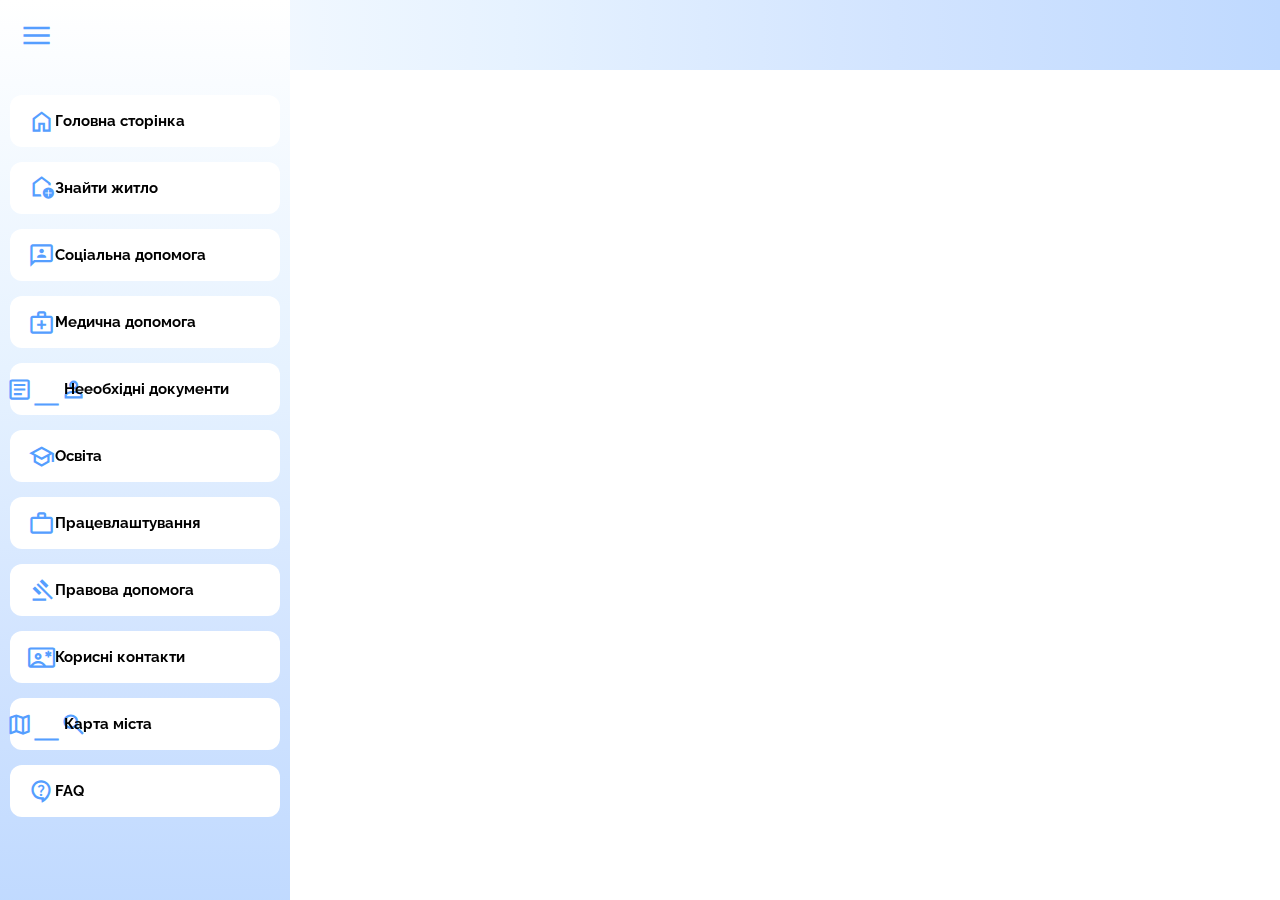
<file: index.html>
<!DOCTYPE html>
<html lang="en">
<head>
  <meta charset="UTF-8">
  <meta name="viewport" content="width=device-width, initial-scale=1.0">
  <title>Project VPO</title>
  <link rel="stylesheet" href="style.css">
  
  <link rel="stylesheet" href="https://fonts.googleapis.com/css2?family=Material+Symbols+Outlined" />


  <link rel="preconnect" href="https://fonts.googleapis.com">
  <link rel="preconnect" href="https://fonts.gstatic.com" crossorigin>
  <link href="https://fonts.googleapis.com/css2?family=Raleway:ital,wght@0,100..900;1,100..900&display=swap" rel="stylesheet">

  
</head>
<body>
  
  <header>
    <div class="header">
    </div>
  </header>


  <div class="sidebar">

    <span class="material-symbols-outlined burger_menu">
    menu
    </span>

    <a id="nav1"> 
      <div class="sidebar-item">
        <span class="material-symbols-outlined home">
        home
        </span>
        <div class="label">
          <p class="p">Головна сторінка</p>
        </div>
        
    </div>
    </a>

    <a id="nav2"> 
      <div class="sidebar-item">
        <span class="material-symbols-outlined">
        add_home
        </span>
        <div class="label">
          <p class="p">Знайти житло</p>
        </div>
        
    </div>
    </a>


    <a id="nav3"> 
      <div class="sidebar-item">
        <span class="material-symbols-outlined">
        3p
        </span>
        <div class="label">
          <p class="p">Соціальна допомога</p>
        </div>
        
    </div>
    </a>
    
    <a id="nav4"> 
      <div class="sidebar-item">
        <span class="material-symbols-outlined">
        medical_services
        </span>
        <div class="label">
          <p class="p">Медична допомога</p>
        </div>
        
    </div>
    </a>

    <a id="nav5"> 
      <div class="sidebar-item">
        <span class="material-symbols-outlined">
        article_person
        </span>
        <div class="label">
          <p class="p">Нееобхідні документи</p>
        </div>
        
    </div>
    </a>

    <a id="nav6"> 
      <div class="sidebar-item">
        <span class="material-symbols-outlined">
        school
        </span>
        <div class="label">
          <p class="p">Освіта</p>
        </div>
        
    </div>
    </a>

    <a id="nav7"> 
      <div class="sidebar-item">
        <span class="material-symbols-outlined">
        work
        </span>
        <div class="label">
          <p class="p">Працевлаштування</p>
        </div>
        
    </div>
    </a>

    <a id="nav8"> 
      <div class="sidebar-item">
        <span class="material-symbols-outlined">
        gavel
        </span>
        <div class="label">
          <p class="p">Правова допомога</p>
        </div>
        
    </div>
    </a>

    <a id="nav9"> 
      <div class="sidebar-item">
        <span class="material-symbols-outlined">
        contact_emergency
        </span>
        <div class="label">
          <p class="p">Корисні контакти</p>
        </div>
        
    </div>
    </a>

    <a id="nav10"> 
      <div class="sidebar-item">
        <span class="material-symbols-outlined">
        map_search
        </span>
        <div class="label">
          <p class="p">Карта міста</p>
        </div>
        
    </div>
    </a>

    <a id="nav11"> 
      <div class="sidebar-item">
        <span class="material-symbols-outlined">
        contact_support
        </span>
        <div class="label">
          <p class="p">FAQ</p>
        </div>
        
    </div>
    </a>
    
</div>

</body>
</html>
</file>
<file: style.css>
/*#region Reset & Global*/
body, body * {
  transition: background-color .50s ease,
              color .50s ease,
              border-color .50s ease,
              box-shadow .50s ease,
              fill .50s ease,
              stroke .50s ease;
}

body {
  margin: 0;
  padding: 0;
  font-family: "Raleway", sans-serif;
  box-sizing: border-box;
  min-height: 100vh;
  width: 100%;
  overflow-x: hidden;
}
html {
  scroll-behavior: smooth;
}
#map {
  scroll-margin-top: 150px;
}
/*#endregion*/

.chatbot-container {
  position: fixed ;
  bottom: 40px ;
  right: 40px ;
  z-index: 999999;
  width: 40px;
  height: 40px ;
  background-color: none ;
  display: flex;
  justify-content: center;
  align-items: center;

}


.chatbot-corner {
  width: 100% ;
  height: 100% ;
  border-radius: 50% ;
  background-color: #343434 ;
  border: none ;
  cursor: pointer ;
  position: relative ;

  display: flex;
  justify-content: center;
  align-items: center;
  padding: 0;
  transition: all 0.3s ease-in-out;
}


.chatbot-corner::after {
  content: '';
  position: absolute;
  height: 120%;
  width: 120%;
  border-radius: 1000px;
  background-image: linear-gradient(to bottom , #008cff, #e100ff);
  z-index: -1;
}

.chatbot-corner:hover {
  box-shadow: 20px 0 100px #008cff, -20px 0 100px #e100ff;
  z-index: 0;

}

.chatbot-corner:hover  .chatbot {
  color: #ffffff;
}

.chatbot { 
  margin: 0 !important;
  /* color: #1a40fc; */
  color: white;
}





/*#region Header*/
.sidebar a,
.sidebar_mobile a {
  text-decoration: none !important;
  color: inherit;
}


header {
  display: flex;
  position: fixed;
  top: 0;
  left: 0;
  width: 100%;
  height: 70px;
  z-index: 1001 !important;
  transition: all 0.3s ease-in-out;
  transform: translateY(0);
}

.header-sign-container .header-p {
  color: #559EFF;   
}

.header {
  min-width: 100%;
  height: 100%;
  background: linear-gradient( to left,rgb(191, 217, 255) 0%,rgb(210, 228, 255) 30%,rgb(230, 242, 255) 60%, rgb(245, 250, 255) 85%,#ffffff 100%);
  position: relative;
  transition: all 0.3s ease-in-out;
  
}

.header_hide {
  transform: translateY(-100%);
}


.header-sign-container {
  position: absolute;
  left: 20%;
  top: 15px;
  display: flex;
  flex-direction: column;
  justify-content: center;
  align-items: flex-start;
}

.header-sign-container p, .header-sign-container h3 {
  margin: 0;
  padding: 0;
  color: white;
}

.header-sign-container p {
  font-size: 13px;
  font-weight: normal;
  margin-left: 40px;
}

.header-sign-container h3 {
  font-size: 24px;
  font-weight: bold;
  margin-bottom: 2px;
  color: blue;
}
.header-sign .blue {
  color: #007BFF; 
}

.header-sign .yellow {
  color: #FFD700; 
}

.account {
  width: 40px;
  height: 40px;
  position: absolute;
  right: 15px;
  top: 15px;
  display: flex;
  align-items: center;
  justify-content: center;
  cursor: pointer;
  background-color: white;
  border-radius: 50%;
  color : #559EFF;
}

.ai-chatbot-icon-container {
  position: absolute;
  top: 15px;
  right: 75px;
  width: 40px;
  height: 40px;
  border-radius: 50%;
  background: #2196F3;     
  display: flex;
  align-items: center;
  justify-content: center;
  box-shadow: 0 2px 6px rgba(0,0,0,.2);
}

.ai-chatbot-icon-container img {
  width: 70%;          
  height: 70%;
  object-fit: contain; 
  display: block;
}

.ai-chatbot-icon {
  font-size: 22px !important;
  color: white;
  margin: 0 !important;
}

.language-container {
  position: absolute;
  top: 15px;
  right: 135px;
  width: 40px;
  height: 40px;
  display: flex;
  flex-direction: column;
  align-items: center;
  justify-content: center;
  z-index: 2; 
}

.language-container-mobile {
  width: 60px;
  height: 30px;
  margin-left: 10px;
  display: flex;
  flex-direction: row;
  align-items: center;
  justify-content: center;
  z-index: 1001; 
}

.language-container p {
  margin: 4px;
  font-size: 12px;
  color: white;
  cursor: pointer;
  font-weight: bold;
  padding: 2px 8px;
  border-radius: 12px;
}

.language-container-mobile p {
  margin: 4px;
  font-size: 12px;
  color: black;
  cursor: pointer;
  font-weight: bold;
  padding: 2px 8px;
  border-radius: 12px;
}

.language-container-mobile p.active {
  background-color: #559EFF;
  color: #ffffff;
}

.label-mobile p {
  margin: 0;
  font-size: 14px;
  color: black;
  cursor: default;
  font-weight: bold;
}


.active {
  text-decoration: underline;
}

.searchbar {
  position: absolute;
  top: 15px;
  height: 40px;
  border-radius: 20px;
  background-color: white;
  display: flex;
  align-items: center;
  justify-content: space-between;
  padding: 5px 20px;
  box-sizing: border-box;
  cursor: pointer;
  transition: width 0.2s ease, box-shadow 0.15s ease; 
  left: auto;
  right: 280px;
  width: 300px;
  z-index: 1;
}

.searchbar:hover {
    width: calc(300px + 50px);
    box-shadow: 0 0 5px rgba(0, 0, 0, 0.2);
  }


input{
  border: none;
  outline: none;
  width: 80%;
  height: 80%;
  cursor: text;
}

.account_icon {
  margin: 0 !important;
}
/*#endregion*/

/*#region Mobile Search*/
.search_icon_mobile {
  display: none !important;
}

.mobile_search_container {
  width: 100%;
  height: 70px;
  position: fixed;
  top: -70px;
  left: 0;
  z-index: 999;
  background-color: #fff;
  transition: all 0.25s ease-in-out;
}

.mobile_search_container_active {
  top: 70px;
}

.searchbar_mobile {
  position: absolute;
  left: 50%;
  top: 15px;
  transform: translateX(-50%);
  width: 80%;
  height: 40px;
  border-radius: 20px;
  border: 2px solid #559EFF;
  background-color: white;
  display: flex;
  align-items: center;
  justify-content: space-between;
  padding: 5px 20px;
  box-sizing: border-box;
  cursor: pointer;
  transition: all 0.2s ease;
}
.searchbar_mobile_input {
  cursor: text;
  color: #559EFF;
}
.close_mobile_search {
  position: absolute;
  left: -35px;
  font-size: 25px !important;
  color: rgb(255, 255, 255);
  cursor: pointer;
  margin-left: 0 !important;
}

.close_mobile_search:hover {
  color: rgb(221, 221, 221);
}
/*#endregion*/

/*#region Sidebar*/
.sidebar {
  position: fixed;
  z-index: 1002;
  width: 60px;
  min-height: 100vh;
  background: linear-gradient( to top,rgb(191, 217, 255) 0%,rgb(210, 228, 255) 30%,rgb(230, 242, 255) 60%, rgb(245, 250, 255) 85%,#ffffff 100%);
  top: 0;
  left: 0;
  transition: width .6s cubic-bezier(.22,1,.36,1);

  padding: 10px; 

}

.sidebar:hover {
  width: 270px;
}

.sidebar:hover .sidebar-item {
  justify-content: flex-start;
}
.sidebar-item.active{
  background-color: #EEF5FF;
  outline: 2px solid #559EFF;
  outline-offset: -2px;
  border-radius: 12px;
}


.sidebar-item.active .label p{
  color: #559EFF;
  text-decoration: none;
}


.sidebar-item.active .material-symbols-outlined{
  color: #559EFF;
}



.sidebar .material-symbols-outlined{
  margin-left: 6px !important;
  width: 40px;
  height: 40px;
  display: flex;
  align-items: center;
  justify-content: center;
}

.sidebar .sidebar-item{
  justify-content: flex-start;
}

.sidebar .label{
  opacity: 0;
  max-width: 0;
  overflow: hidden;
  transform: translateX(-18px);
  transition:
    max-width .6s cubic-bezier(.22,1,.36,1),
    opacity  .35s ease,
    transform .6s cubic-bezier(.22,1,.36,1);
  will-change: max-width, opacity, transform;
}

.sidebar:hover .label{
  opacity: 1;
  max-width: 260px;
  transform: translateX(0);
}
.sidebar .material-symbols-outlined{
  margin-left: 6px;
  width: 40px;
  height: 40px;
  display: flex;
  align-items: center;
  justify-content: center;
}
/*#endregion*/

/*#region Mobile Sidebar*/
.sidebar_mobile {
  position: fixed;
  z-index: 1000;
  width: 200px;
  height: calc(100vh+100px);
  overflow-y: auto;
  background: linear-gradient( to top,rgb(191, 217, 255) 0%,rgb(210, 228, 255) 30%,rgb(230, 242, 255) 60%, rgb(245, 250, 255) 85%,#ffffff 100%);

  top: 0;
  left: 0;
  bottom: 0 !important;
  transition: all 0.2s ease-in-out;
  padding: 10px;
  padding-top: 100px;
  padding-bottom: 0px !important;
  transform: translateX(-100%);
}

.sidebar_mobile_active {
  transform: translateX(0%);
}
/*#endregion*/

/*#region Icons & Menu*/
.material-symbols-outlined {
  font-size: 27px !important;
  transition: all 0.1s ease-in-out;
  margin-left: 10px;
}

.burger_menu {
  color: #559EFF;
  font-size: 35px !important;
  cursor: pointer;
  margin-left: 12px;
  margin-top: 5px;
  margin-bottom: 40px;
  transition: all 0.15s ease-in-out;
}

.burger_menu:hover {
  color: #fff;
}

.burger_menu_mobile {
  color: white;
  font-size: 35px !important;
  cursor: pointer;
  margin-left: 22px;
  margin-top: 15px;
  margin-bottom: 40px;
  transition: all 0.15s ease-in-out;
}

.burger_menu_mobile:hover {
  color: #fff;
}
/*#endregion*/

/*#region Sidebar Items*/
.sidebar-item {
  display: flex;
  align-items: center;
  justify-content: flex-start;
  flex-wrap: nowrap;
  flex-direction: row;
  gap: 18px;
  padding: 6px 10px;
  cursor: pointer;

  background-color: #fff;
  color: #559EFF;

  border-radius: 12px;          
  text-decoration: none;      

  height: 40px;
  min-width: 40%;
  margin-bottom: 15px;

  transition: all 0.2s ease-in-out;
}


.search_icon {
  font-size: 22px !important;
}

.label {
  display: inline-flex;
  opacity: 0;
  white-space: nowrap;
  transition: all 0.2s ease-in-out;
}

.label p {
  margin: 0;
  font-size: 15px;
  color: rgb(0, 0, 0);
  white-space: nowrap;
  font-weight: bold;

  text-decoration: none;       
  transition: color 0.2s ease, text-decoration 0.2s ease;
}


.sidebar:hover .label {
  transform: translateX(-20px); 
  animation: fadeInLeft 0.2s forwards;
  flex-wrap: nowrap;
  flex-direction: row;
  align-items: center;
  justify-content: flex-start;
  width: 100%;
  height: 100%;
}

.sidebar-item img {
  justify-self: center;
  margin-left: 1px;
}

.sidebar-item:hover .label p,
.sidebar-item:hover .material-symbols-outlined {
  color: #559EFF;
}

.sidebar-item:hover {
  background-color: #E8F1FB;         
  border-radius: 12px;
}


.sidebar-item:hover .label p {
  color: #559EFF;
  text-decoration: underline;
}

.sidebar-item:hover .material-symbols-outlined {
  color: #559EFF;
}

/*#endregion*/

/*#region navigation*/
#nav1 {
  animation: nav1Appear 0.5s forwards;
  animation-delay: 0.5s;
}

#nav2 {
  animation: nav1Appear 0.5s forwards;
  animation-delay: 0.7s;
}

#nav3 {
  animation: nav1Appear 0.5s forwards;
  animation-delay: 0.9s;
}

#nav4 {
  animation: nav1Appear 0.5s forwards;
  animation-delay: 1.1s;
}

#nav5 {
  animation: nav1Appear 0.5s forwards;
  animation-delay: 1.3s;
}

#nav6 {
  animation: nav1Appear 0.5s forwards;
  animation-delay: 1.5s;
}

#nav7 {
  animation: nav1Appear 0.5s forwards;
  animation-delay: 1.7s;
}

#nav8 {
  animation: nav1Appear 0.5s forwards;
  animation-delay: 1.9s;
}

#nav9 {
  animation: nav1Appear 0.5s forwards;
  animation-delay: 2.1s;
}

#nav10 {
  animation: nav1Appear 0.5s forwards;
  animation-delay: 2.3s;
}

#nav11 {
  animation: nav1Appear 0.5s forwards;
  animation-delay: 2.5s;
}
/*#endregion*/

 main {

  margin-top: 70px;  
  margin-left: 80px; 
  background-color: #ffffff;
  min-height: calc(100vh - 70px);
  box-sizing: border-box;
  
  padding: 50px;

  display: flex;
  flex-direction: column;
  flex-wrap: wrap;
  justify-content: flex-start;
  align-items: center;
  gap: 50px;
  overflow: hidden !important;
}


/*#region section1-general*/
.section1-general {
  display: flex;
  justify-content: center; 
  align-items: center;   
  gap: 40px;                      
  padding: 24px 32px;
  background: linear-gradient( to right,rgb(191, 217, 255) 0%,rgb(210, 228, 255) 30%,rgb(230, 242, 255) 60%, rgb(245, 250, 255) 85%,#ffffff 100%);
  box-shadow: 0 5px 8px rgba(0,0,0,0.12);
  border: 2px solid #AACCFF;
  border-radius: 12px;
  box-shadow: 0 2px 8px rgba(0,0,0,0.12);
  width: 90%;
  z-index: 1;
}
.map-section{
  width: 100%;
  display: flex;
  justify-content: center;
  margin-top: 40px;
  margin-bottom: 40px;
}

.map-wrap{
  width: 90%;               
  max-width: 1100px;         
  height: 320px;

  border-radius: 20px;
  overflow: hidden;
  background: #fff;

  box-shadow:
    0 8px 20px rgba(0,0,0,.15),
    0 0 0 1px rgba(85,158,255,.15);

  position: relative;
}

.map-iframe{
  width: 100%;
  height: 100%;
  border: 0;
  display: block;
}

.section2-card { 
   display: flex;
  justify-content: center; 
  align-items: center; 
  flex-wrap: wrap;  
  gap: 40px;                      
  padding: 24px 32px;
  background: #E8F1FB;
  border-radius: 12px;
  box-shadow: 0 2px 8px rgba(0,0,0,0.12);
  width: 50%;
  overflow: hidden !important;
  
}

.section2-card:hover {
  box-shadow: 0 10px 16px rgba(0,0,0,0.2);
  
}

.card-left, .card-right {
  flex: 1;
  padding: 0;
  display: flex;
  flex-direction: column;
  align-items: center;
  text-align: center;
  justify-content: flex-start;
  height: 100% !important;
  width: 100% !important;
  gap: 30px;
}


.section2-card-blue {
  background: white;
  color: black;
  border: 2px solid #559EFF;
  align-items: flex-start !important;  
  overflow: hidden !important;

}

.section2-card-yellow {
   background: white;
    color: black;
    border: 2px solid #FFD700;
    align-items: flex-start !important;  
    flex-direction: row-reverse;
  overflow: hidden !important;
}

.hidden {
  opacity: 0;
  transform: translateY(70px);
  transition: all 0.7s ease-in-out;
}

.show {
  opacity: 1;
  transform: translateY(0);
}

.card-title {
  font-size: 24px;
  font-weight: bold;
  margin-top: 30px;
  margin-bottom: 30px;
}

.card-button {
  display: inline-flex;
  align-items: center;
  justify-content: space-between;
  cursor: pointer;
  background: none;
  font-size: 15px;
  border: 1px solid rgb(255, 215, 0);
  border-radius: 7px;
  width: 200px;
  transition: all 0.3s ease-in-out;
  padding: 5px 15px;
  font-weight: 500;
}

.card-image-container {
  display: flex;
  justify-content: center;
  align-items: center;
  width: 100% !important;
  height: 100% !important;
}

.card-img {
  width: 300px;
  height: 300px;
}

.arrow-wrap {
  position: relative;
  width: 30px;
  height: 24px;
  display: flex;
  align-items: center;
  justify-content: center;
}

.line {
  position: absolute;
  right: 10px;
  height: 2px;
  width: 20px;
  background: rgb(255, 215, 0);
  top: 50%;
  transform: translateY(-50%);
  transition: all 0.35s cubic-bezier(.4,0,.2,1);
}

.arrow {
  width: 24px;
  height: 24px;
  fill: rgb(255, 215, 0);
  transform: translateX(0);
  transition: all 0.35s cubic-bezier(.4,0,.2,1);
}

.card-button:hover .arrow {
  transform: translateX(12px);
  fill: #1f3cff;
}

.card-button:hover .line {
  background-color: #1f3cff;
}

.card-button:hover { 
  width: 230px;
  border-color: #1f3cff;
}



.get-started-button {
  padding: 1em 2em;
  background-color: #E8F1FB;
  border: none;
  color: #000000;
  font-size: 16px;
  font-weight: 600;
  border-radius: 1000px;
  font-family: 'Segoe UI', Tahoma, Geneva, Verdana, sans-serif;
  position: relative;
  cursor: pointer;
  margin-top: 40px;
  justify-self: center;

  display: flex;
  justify-content: center;
  align-items: center;
  transition: all 0.2s ease-in-out;

}

.get-started-button::after {
  content: '';
  position: absolute;
  height: 110%;
  width: 104%;
  border-radius: 1000px;
  background-image: linear-gradient(to bottom , #1f3cff,rgb(255, 215, 0));
  z-index: -1;
}

.get-started-button:hover {
  box-shadow: 40px 0 100px #1f3dff6c, -40px 0 100px rgba(255, 217, 0, 0.406);
  color: #4a60f0;
}




.section1-general .welcome-text{
  flex: 1;             
  max-width: 50%;
  align-self: flex-start !important;      
}

.section1-general .welcome-text h1{
  margin-top: 16px;
  font-size: 28px;
  color: #333;
}

.section1-general .welcome-text p{
  margin-top: 12px;
  font-size: 16px;
  color: #444;
  line-height: 1.6;
}


.section1-general .welcome-image{
  display: flex;
  width: 100%;
  height: 100%;
  justify-content: center;
  align-items: center;
  flex: 1;          
}

.section1-general .welcome-image img{
  max-width: 100%;
  max-height: 100%;
  object-fit: cover;
  border-radius: 12px;
  box-shadow: 0 2px 8px rgba(0,0,0,0.2);
}

/*#endregion*/


footer {
  width: 100%;
  height: 70px;
  background: linear-gradient(90deg, #F8F8F8, #E9F0F4);
  display: flex;
  flex-direction: row;
  justify-content: center;
  align-items: flex-end;
  position: relative;
  bottom: 0;
  left: 0;
}




body.dark { 
    background: black; 
    color:#fff; 
  }

  svg {
    cursor: pointer;
  }

  #themeButton, #themeButtonMobile {
    background: white;
    border: 2px solid #000;
    border-radius: 50px;
    padding: 10px;
    transition: background 0.4s, border-color 0.4s;
  }

  body.dark #themeButton, body.dark #themeButtonMobile {
    background: #000;
    border-color: #fff;
  }

 
  #sun line, #sun circle, #sunMob line, #sunMob circle {
    stroke: #000;
    fill: #000;
    transition: stroke .4s, fill .4s;
  }

  #moon path, #moonMob path {
    stroke: #000;
    fill: #000;
    transition: stroke .4s, fill .4s;
  }

  rect {
    stroke: #000;
    fill: #fff;
    transition: stroke .4s, fill .4s;
  }


  body.dark #sun line,
  body.dark #sun circle, body.dark #sunMob line, body.dark #sunMob circle {
    stroke: #fff;
    fill: #fff;
  }

  body.dark #moon path, body.dark #moonMob path {
    stroke: #fff;
    fill: #fff;
  }

  body.dark rect {
    stroke: #fff;
    fill: #000;
  }

  #toggle-circle, #toggle-circle-mobile { 
    transition: transform .6s ease, fill .4s;
    fill: yellow;
    opacity: 0.8;
  }

  body.dark #toggle-circle, body.dark #toggle-circle-mobile { 
    transform: translateX(93px); 
    fill: blue;
  }



  .sidebar-item-mobile-theme-lang {
    cursor: default !important;
  }



/*#region animations*/
@keyframes fadeInLeft {
  0% {
    opacity: 0;
    transform: translateX(-20px);
  }
  100% {
    opacity: 1;
    transform: translateX(0);
  }
}

@keyframes nav1Appear {
  0% { opacity: 0; }
  100% { opacity: 1; }
    
}

@keyframes nav2Appear {
  0% { opacity: 0; }
  100% { opacity: 1; }
    
}

@keyframes nav3Appear {
  0% { opacity: 0; }
  100% { opacity: 1; }
    
}

@keyframes nav4Appear {
  0% { opacity: 0; }
  100% { opacity: 1; }
    
}

@keyframes nav5Appear {
  0% { opacity: 0; }
  100% { opacity: 1; }
    
}

@keyframes nav6Appear {
  0% { opacity: 0; }
  100% { opacity: 1; }
    
}

@keyframes nav7Appear {
  0% { opacity: 0; }
  100% { opacity: 1; }
    
}

@keyframes nav8Appear {
  0% { opacity: 0; }
  100% { opacity: 1; }
    
}

@keyframes nav9Appear {
  0% { opacity: 0; }
  100% { opacity: 1; }
    
}

@keyframes nav10Appear {
  0% { opacity: 0; }
  100% { opacity: 1; }
    
}

@keyframes nav11Appear {
  0% { opacity: 0; }
  100% { opacity: 1; }
    


}

/*#endregion*/
/*#region media_queries*/

@media (max-width: 900px) {
  .section1-general {
    flex-direction: column-reverse;     
    align-items: flex-start;   
    gap: 40px;   
    margin-top: 30px;               
  }

  .section1-general .welcome-text,
  .section1-general .welcome-image {
    max-width: 100%;          
  }

  .welcome-text h1 {
    text-align: center;
  }

  .get-started-button {
    margin-bottom: 20px;
  }
}


@media (max-width: 1600px) {
  .card-img {
    width: 200px !important;
    height: 200px !important;
  }
}

@media (max-width: 1060px) {
  .section2-card {
    width: 70%;
    flex-direction: column-reverse;
  }
}

@media (max-width: 795px) {
  main {
    margin: 70px 0 !important;
    margin-bottom: 0 !important;
    width: 100%;
    padding: 0 !important;
    justify-content: center !important;
    display: flex !important;
    flex-direction: column !important;
    flex-wrap: wrap !important;
    align-items: center !important;
  }
  
  .section1-general {
    width: 70% !important;
    
  }

  .chatbot-container {
    right: 15px ;
    bottom: 20px ;
  }

  .section2-card {
    gap: 10px;
    margin-bottom: 30px;
  }


  .card-title {
    
    margin-top: 10px;
    
  }

  .card-left { 
    gap: 10px;
  }

  .card-button-container {
    margin-bottom: 20px;
  }


  .sidebar {
    display: none;
  }
  .header-sign-container p {
  font-size: 11px;
  font-weight: normal;
  margin-left: 35px;
  }

  .header-sign-container h3 {
    font-size: 18px;
    font-weight: bold;
    margin-bottom: 2px;
    margin-top: 3px;
  }

  .searchbar {
    display: none;
  }

  .burger_menu_mobile {
    margin-left: 15px;
    margin-top: 17px;
  }


  .search_icon_mobile {
    font-size: 27px !important;
    display: block !important;
    color: white;
    position: absolute;
    right: 105px;
    top: 22px;
    cursor: pointer;
    transition: all 0.15s ease-in-out;
    
  }

  .search_icon_mobile:hover {
    color: rgb(221, 221, 221);
  }

  .ai-chatbot-icon-container {
    right: 60px;
  }

  .account {
    right: 10px;
  }

  .language-container {
    display: none;
}

  .label {
    opacity: 1;
  }

  .label p{
    font-size: 13px;
  }

  .sidebar-item {
    gap: 10px;
  }
  .language-container{ 
    display: flex !important; 
  }


  .desktop {
    display: none !important;
  }

  .language-container {
    display: none !important;
  }
}

@media (min-width: 795px) {
  .sidebar_mobile_active {
    display: none;
  }

  .mobile_search_container_active {
    display: none;
  }

  .burger_menu_mobile {
    display: none !important;
  }

}

@media (max-width: 425px) {
  .searchbar_mobile {
    width: 70%;
  }

}



@media (max-width: 880px) {
  .searchbar {
    width: 220px;
  }
  
  .searchbar:hover {
    width: calc(220px + 30px);

}
}

@media (max-width: 795px) {
    
    .search_icon_mobile,
    .material-symbols-outlined {
        color: #559EFF !important;
    }
}
@media (max-width: 768px){
  .map-wrap{
    width: 90%;             
    max-width: 100%;
    height: 250px;
    border-radius: 16px;
  }
}

@media (max-width: 480px){
  .map-wrap{
    width: 94%;
    height: 220px;
    border-radius: 14px;
  }
}

/*#endregion*/

body {
  background: #ffffff;
  color: #000;
}

body.dark {
  background: #020307;
  color: #ffffff;
}

body.dark .header {
  background: linear-gradient( to left, #2b313b 0%, #2f3540 30%, #353b46 60%, #3a404a 85%, #3f4550 100%);}

body.dark .sidebar {
  background: linear-gradient( to top, #2b313b 0%, #2f3540 30%, #353b46 60%, #3a404a 85%, #3f4550 100%);
}

body.dark .sidebar .label p,
body.dark .sidebar_mobile .label p,
body.dark .sidebar_mobile .label-mobile p{
  color: #ffffff;
}

body.dark .sidebar_mobile {
  background: linear-gradient(180deg, #313946, #1A1F26);
}

body.dark main {
  background: linear-gradient(160deg, #313946, #1A1F26);
}

body.dark .section1-general {
  
  background: linear-gradient( to bottom, #2b313b 0%, #2f3540 30%, #353b46 60%, #3a404a 85%, #3f4550 100%);
  box-shadow: 0 2px 8px rgba(0,0,0,0.6);
}

body.dark .footer,
body.dark footer {
  background: linear-gradient(90deg, #313946, #1A1F26);
}

body.dark .header-sign-container .header-p {
  color: #559EFF;
}


body.dark .mobile_search_container,
body.dark .searchbar_mobile,
body.dark .searchbar_mobile input {
  background-color: #2E3440 !important;
  box-shadow: none !important;
}

body.dark .searchbar_mobile input {
  color: #ffffff !important;

}

body.dark .searchbar_mobile input::placeholder {
  color: rgba(255,255,255,0.65);
}



body.dark .language-container p.active,
body.dark .language-container-mobile p.active {
  background-color: #559EFF;
  color: #ffffff;
}
body.dark .sidebar-item, 
body.dark .account,
body.dark .searchbar,
body.dark .searchbar_mobile,
body.dark .searchbar input,
body.dark .get-started-button {
  background-color: #393E46;
}

body.dark .section1-general .welcome-text h1,
body.dark .section1-general .welcome-text p,
body.dark .card-text-container,
body.dark .card-button-container button {
  color: #ffffff;
}
body.dark .get-started-button {
  color: white;
}
body.dark .section2-card-blue {
  background: linear-gradient( to right, #2b313b 0%, #2f3540 30%, #353b46 60%, #3a404a 85%, #3f4550 100%);  border: 2px solid #559EFF;
  color: #ffffff;
}
body.dark .section2-card-yellow {
  background: linear-gradient( to left, #2b313b 0%, #2f3540 30%, #353b46 60%, #3a404a 85%, #3f4550 100%);
  border: 2px solid #FFD700;
  color: #ffffff;
}
body.dark .sidebar-item:hover {
  background-color: #2f3540;
}

body.dark .sidebar-item:hover .label p {
  color: #559EFF;
  text-decoration: underline;
}
body.dark .sidebar-item.active{
  background-color: #2b3340;
  outline: 2px solid #559EFF;
  outline-offset: -2px;
}

body.dark .sidebar-item.active .label p{
  color: #559EFF;
  text-decoration: none;
}

body.dark .sidebar-item.active .material-symbols-outlined{
  color: #559EFF;
}

@keyframes el-appear {
  from {
    transform: translateY(100px);
    opacity: 0;
  }
  to {
    transform: translateY(0);
    opacity: 1;
  }
}
</file>
